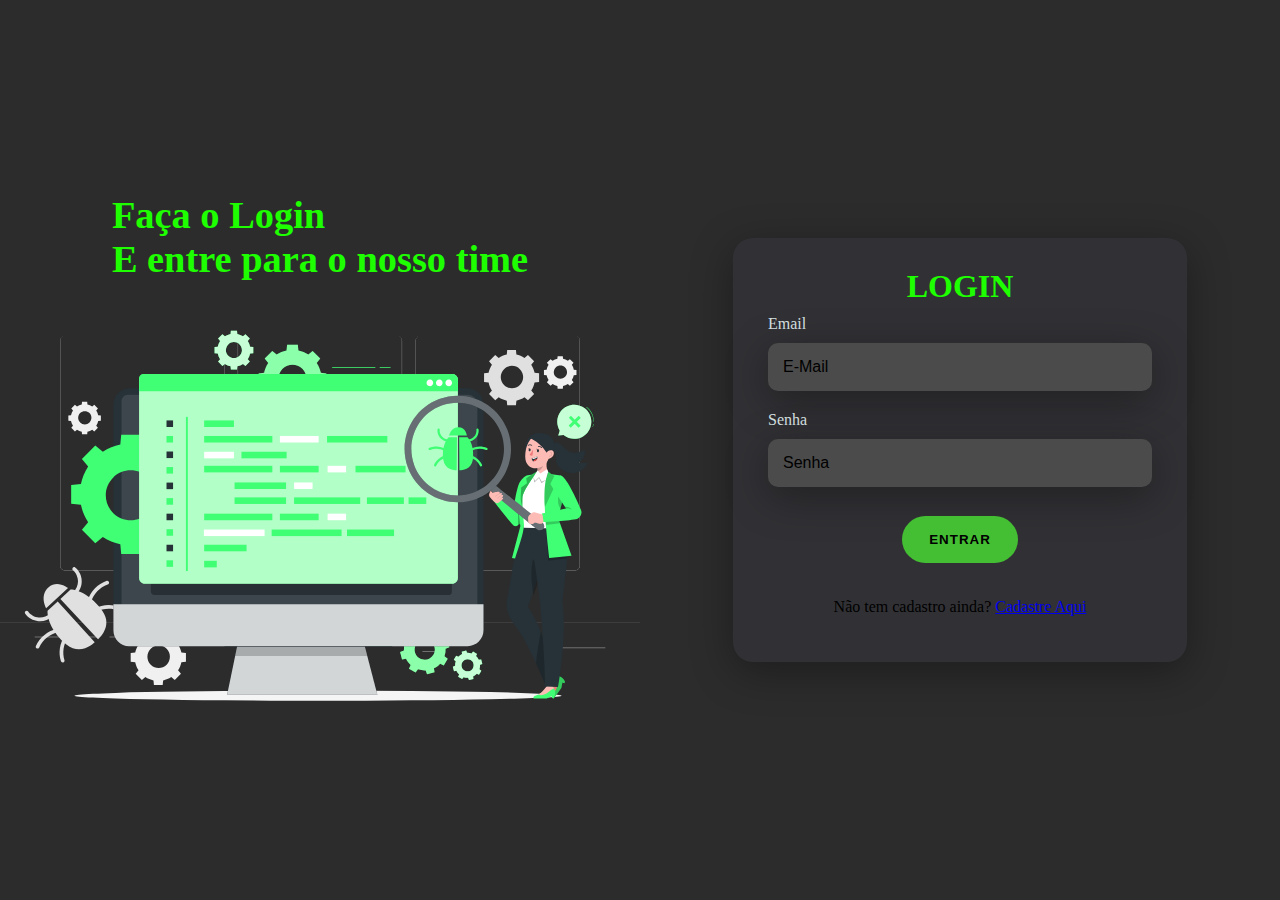
<file: index.html>
<!DOCTYPE html>
<html lang="pt-br">
<head>
    <meta charset="UTF-8">
    <meta name="viewport" content="width=device-width, initial-scale=1.0">
    <link rel="stylesheet" href="estilologin/stylelogin.css">
    <title>Document</title>
</head>
<body>
    <div class="main-login">
        <div class="left-login">
            <h1>Faça o Login <br>E entre para o nosso time</h1>
            <img src="./imagens/software-tester-animate (1).svg" class="left-login-image" alt="">
        </div>
        <form action="php/autentication.php" method="post">
            <div class="right-login">
                <div class="card-login">
                    <h1>LOGIN</h1>
                    <div class="textfield">
                        <label for="email">Email</label>
                        <input type="text" name="email" placeholder="E-Mail">
                    </div>
                    <div class="textfield">
                        <label for="senha">Senha</label>
                        <input type="password" name="senha" placeholder="Senha">
                    </div>
                    <button class="btn-login">entrar</button>
                    <div class="cadastro">
                        <p>Não tem cadastro ainda? <a href="cad_usuario.html">Cadastre Aqui</a></p>
                    </div>
                </div>
            </div>
        </form>
    </div>
</body>
</html>
</file>
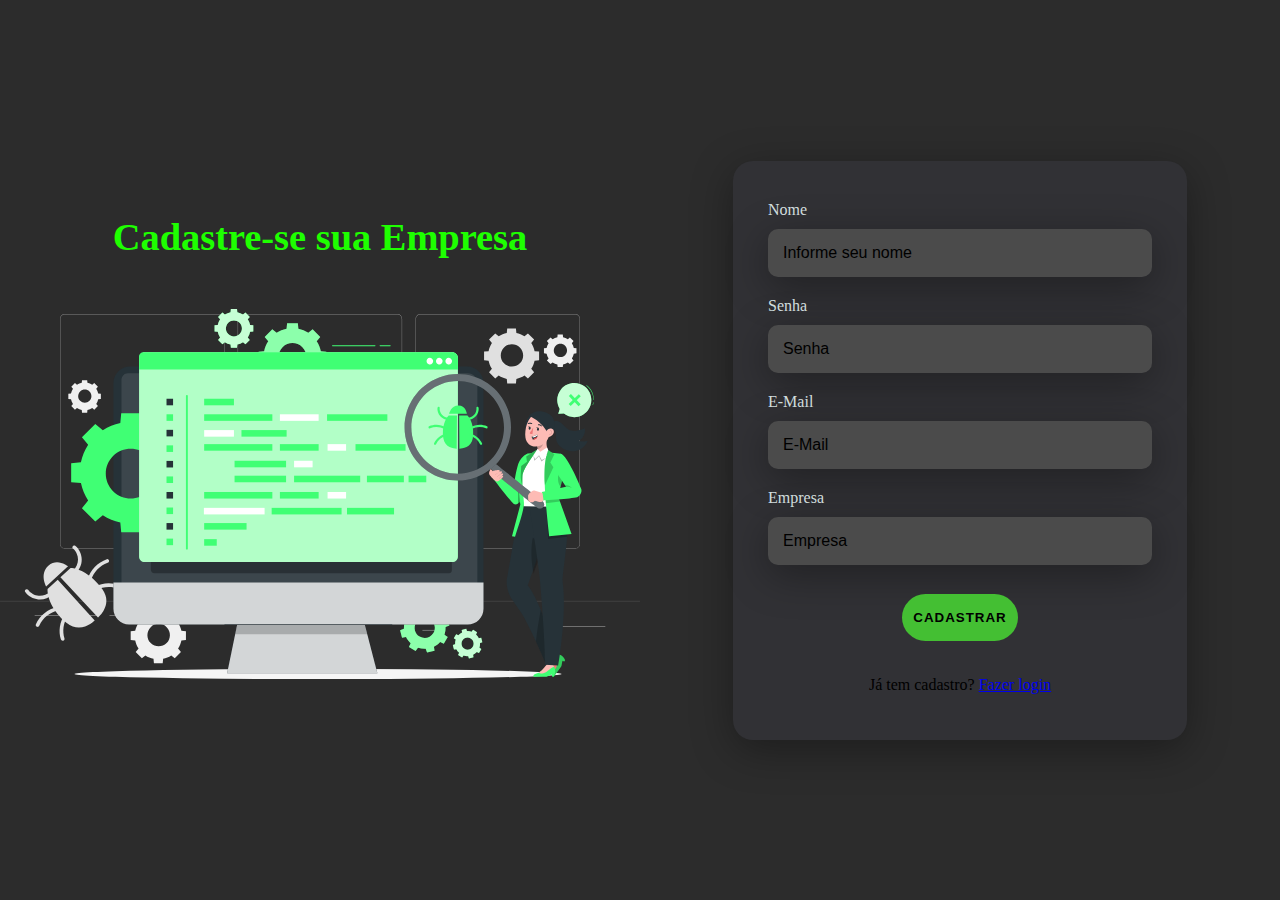
<file: cad_usuario.html>
<!DOCTYPE html>
<html lang="pt-br">

<head>
    <meta charset="UTF-8">
    <meta name="viewport" content="width=device-width, initial-scale=1.0">
    <link rel="stylesheet" href="estilologin/stylelogin.css">
    <title>Document</title>
</head>

<body>
    <div class="main-login">
        <div class="left-login">
            <h1>Cadastre-se sua Empresa</h1>
            <img src="./imagens/software-tester-animate (1).svg" class="left-login-image" alt="">
        </div>
        
        <form id="usu" action="php/cad_usu.php" method="post">
            <div class="right-login">
                <div class="card-login">

                    <div class="textfield">
                        <label for="nome">Nome</label>
                        <input type="text" name="nome" placeholder="Informe seu nome">
                    </div>

                    <div class="textfield">
                        <label for="senha">Senha</label>
                        <input type="password" name="senha" placeholder="Senha">
                    </div>

                    <div class="textfield">
                        <label for="email">E-Mail</label>
                        <input type="text" name="email" placeholder="E-Mail">
                    </div>

                    <div class="textfield">
                        <label for="empresa">Empresa</label>
                        <input type="text" name="empresa" placeholder="Empresa">
                    </div>

                    <button class="btn-login">Cadastrar</button>
                    <div class="cadastro">
                        <p>Já tem cadastro? <a href="index.html">Fazer login</a></p>
                    </div>
                </div>
            </div>
        </form>
    </div>
</body>

</html>
</file>
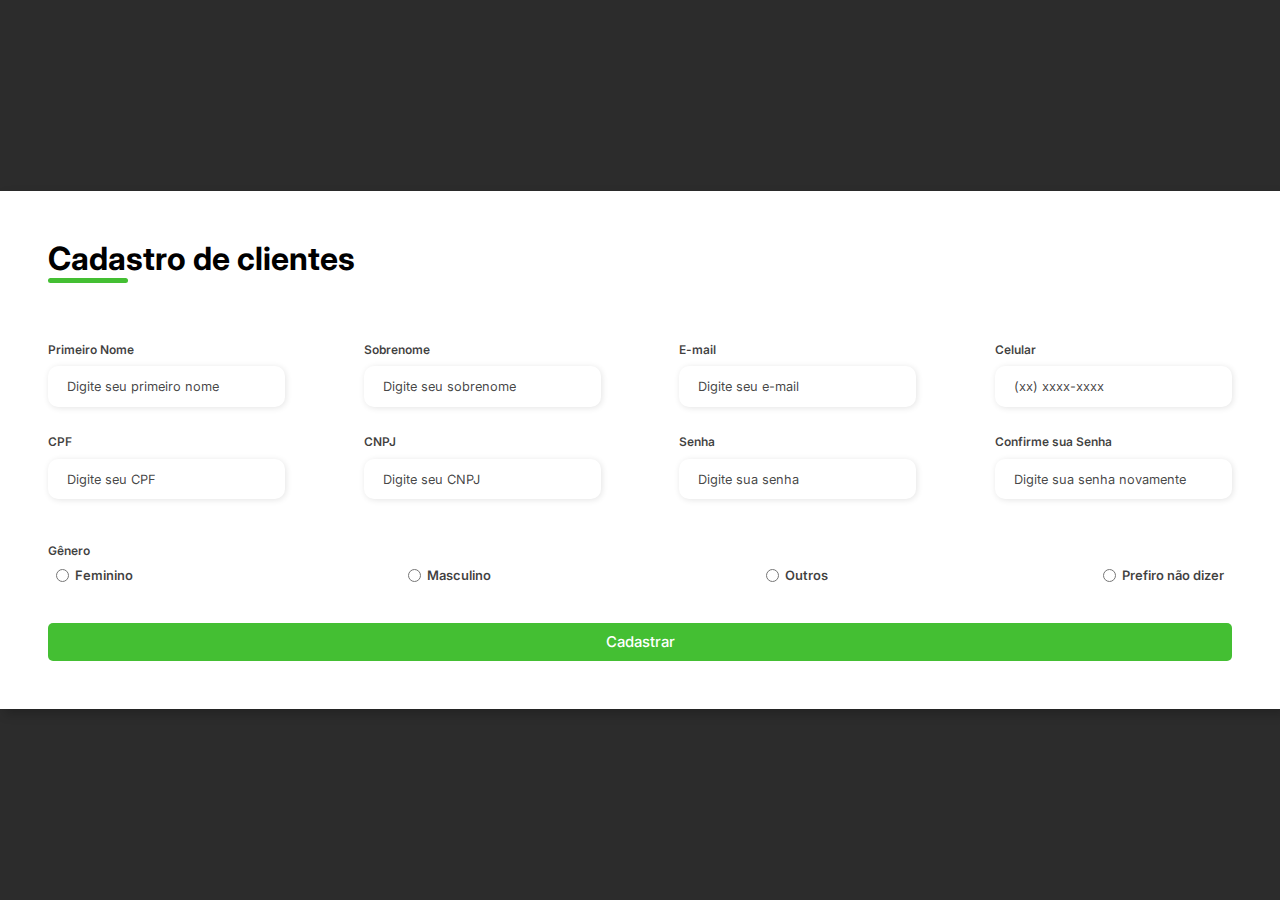
<file: cadastro_de_clientes.html>
<!DOCTYPE html>
<html lang="pt-br">

<head>
    <meta charset="UTF-8">
    <meta http-equiv="X-UA-Compatible" content="IE=edge">
    <meta name="viewport" content="width=device-width, initial-scale=1.0">
    <link rel="stylesheet" href="estilologin/stylecadastro_clientes.css">
    <script defer src="https://cdn.jsdelivr.net/npm/bootstrap@5.3.3/dist/js/bootstrap.bundle.min.js" integrity="sha384-YvpcrYf0tY3lHB60NNkmXc5s9fDVZLESaAA55NDzOxhy9GkcIdslK1eN7N6jIeHz" crossorigin="anonymous"></script>
  </body>
    <title>Cadastro de clientes</title>
</head>

<body>
    <div class="container">
        <div class="form-image">
            <img src="imagens/undraw_undraw_undraw_undraw_undraw_undraw_undraw_undraw_undraw_selectoption_y9cm_mx7w_-2-_vjsk_js62_gghb_35qw_um1m_-1-_cqnl_5lof (1).svg" alt="">
        </div>
        <div class="form">
            <form action="php/cad_cliente.php" method="post">
                <div class="form-header">
                    <div class="title">
                        <h1>Cadastro de clientes</h1>
                    </div>
                </div>

                <div class="input-group">
                    <div class="input-box">
                        <label for="firstname">Primeiro Nome</label>
                        <input id="firstname" type="text" name="firstname" placeholder="Digite seu primeiro nome" required>
                    </div>

                    <div class="input-box">
                        <label for="lastname">Sobrenome</label>
                        <input id="lastname" type="text" name="lastname" placeholder="Digite seu sobrenome" required>
                    </div>
                    <div class="input-box">
                        <label for="email">E-mail</label>
                        <input id="email" type="email" name="email" placeholder="Digite seu e-mail" required>
                    </div>

                    <div class="input-box">
                        <label for="number">Celular</label>
                        <input id="number" type="tel" name="number" placeholder="(xx) xxxx-xxxx" required>
                    </div>

                    <div class="input-box">
                        <label for="cpf">CPF</label>
                        <input id="cpf" type="text" name="cpf" placeholder="Digite seu CPF" required>
                    </div>

                    <div class="input-box">
                        <label for="cnpj">CNPJ</label>
                        <input id="cnpj" type="text" name="cnpj" placeholder="Digite seu CNPJ" required>
                    </div>

                    <div class="input-box">
                        <label for="password">Senha</label>
                        <input id="password" type="password" name="password" placeholder="Digite sua senha" required>
                    </div>


                    <div class="input-box">
                        <label for="confirmPassword">Confirme sua Senha</label>
                        <input id="confirmPassword" type="password" name="confirmPassword" placeholder="Digite sua senha novamente" required>
                    </div>

                </div>

                <div class="gender-inputs">
                    <div class="gender-title">
                        <h6>Gênero</h6>
                    </div>

                    <div class="gender-group">
                        <div class="gender-input">
                            <input id="female" type="radio" name="gender" value="Feminino">
                            <label for="female">Feminino</label>
                        </div>

                        <div class="gender-input">
                            <input id="male" type="radio" name="gender" value="Masculino">
                            <label for="male">Masculino</label>
                        </div>

                        <div class="gender-input">
                            <input id="others" type="radio" name="gender" value="Outros">
                            <label for="others">Outros</label>
                        </div>

                        <div class="gender-input">
                            <input id="none" type="radio" name="gender" value="Não informado">
                            <label for="none">Prefiro não dizer</label>
                        </div>
                    </div>
                </div>

                <div class="continue-button">
                    <button type="submit"><a href="">Cadastrar</a> </button>
                </div>
            </form>
        </div>
    </div>
</body>

</html>
</file>
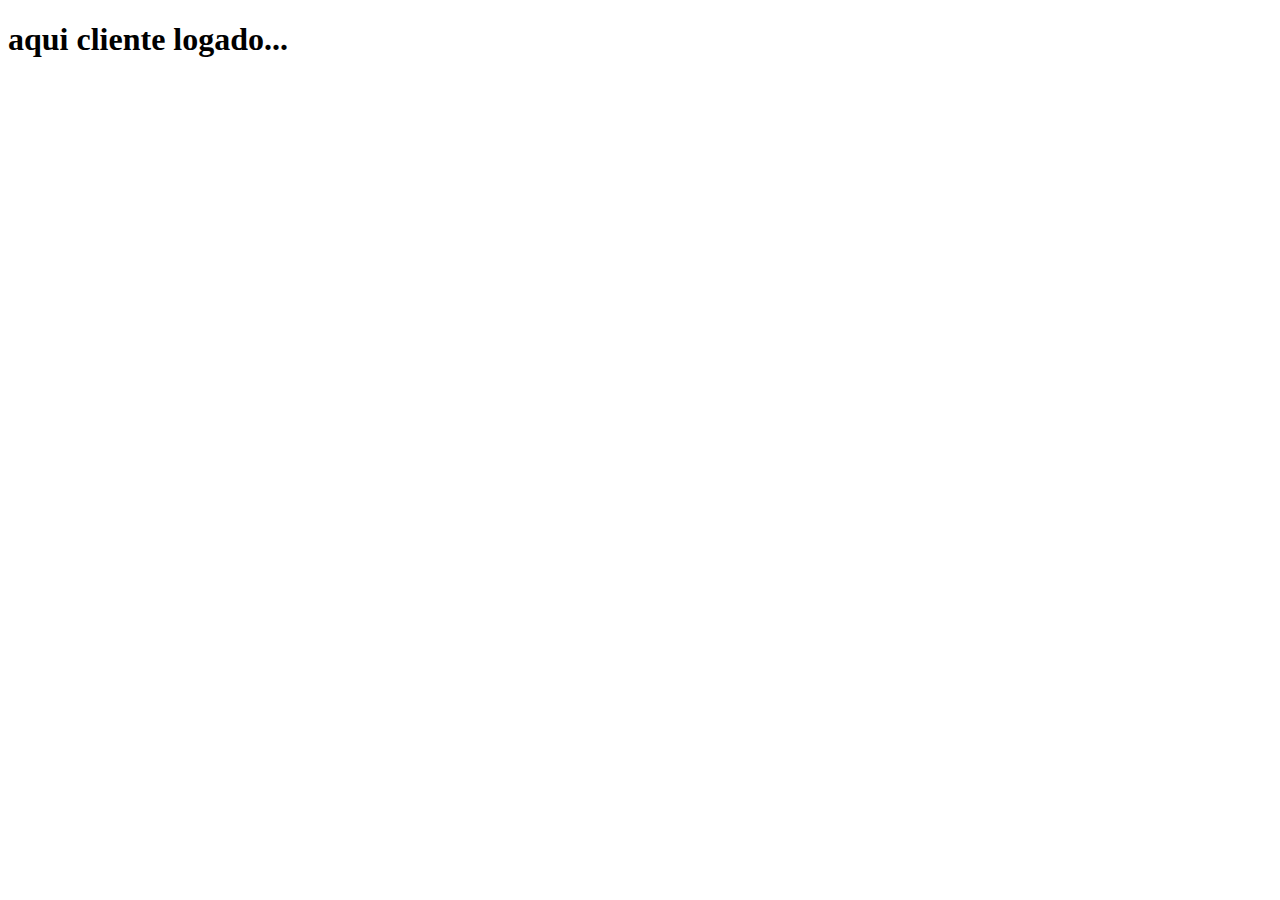
<file: vitrine.html>
<!DOCTYPE html>
<html lang="en">
<head>
    <meta charset="UTF-8">
    <meta name="viewport" content="width=device-width, initial-scale=1.0">
    <title>Document</title>
</head>
<body>
    <h1>aqui cliente logado...</h1>
</body>
</html>
</file>
<file: estilologin/stylelogin.css>
body{
    margin: 0;
}

body > *{
    box-sizing: border-box;
}

.main-login{
    width: 100vw;
    height: 100vh;
    background: #2c2c2c;
    display: flex;
    justify-content: center;
    align-items: center;
}

.left-login{
    width: 50vw;
    height: 100vh;
    display: flex;
    justify-content: center;
    align-items: center;
    flex-direction: column;
}

.left-login>h1{
    font-size: 3vw;
    color: #1eff00;
}

.left-login-image{
    width: 50vw;
}

.right-login{
    width: 50vw;
    height: 100vh;
    display: flex;
    justify-content: center;
    align-items: center;
}

.card-login{
    width: 60%;
    display: flex;
    justify-content: center;
    align-items: center;
    flex-direction: column;
    padding: 30px 35px;
    background: #313135;
    border-radius: 20px;
    box-shadow: 0px 10px 40px #00000056;
}

.card-login>h1{
    color: #1eff00;
    font-weight: 800;
    margin: 0;
}

.textfield{
    width: 100%;
    display: flex;
    flex-direction: column;
    align-items: flex-start;
    justify-content: center;
    margin: 10px 0px;
}

.textfield > input{
    width: 100%;
    border: none;
    border-radius: 10px;
    padding: 15px;
    background: #4b4b4b;
    color: #f0ffffde;
    font-size: 12pt;
    box-shadow: 0px 10px 40px #00000056;
    outline: none;
    box-sizing: border-box;
}

.textfield > label{
    color: #f0ffffde;
    margin-bottom: 10px;
}

.textfield > input::placeholder{
    color: #000000;
}

.btn-login{
    width: 30%;
    padding: 16px 0px;
    margin: 19px;
    border: none;
    border-radius: 9999px;
    text-transform: uppercase;
    font-weight: 600;
    letter-spacing: 1px;
    background: #44bf33;
    cursor: pointer;
    transition: .2s;
}

.btn-login:hover{
    box-shadow: 0px 0px 8px #44bf33;
    transform: scale(1.05);
}


@media only screen and (max-widht: 950px){
    .card-login{
        width: 85%;
    }
}


@media only screen and (max-widht: 600px){
    .mmain-login{
        flex-direction: column;
    }

    .left-login > h1{
        display: none;
    }
    

    .left-login{
        width: 100%;
        height: auto;
    }
    .right-login{
        width: 100%;
        height: auto;
    }

    .left-login-image{
        width: 50vw;
    }

    .card-login{
        width: 90%;
    }
}
</file>
<file: estilologin/stylecadastro_clientes.css>
@import url('https://fonts.googleapis.com/css2?family=Inter:wght@200;300;400;500&family=Open+Sans:wght@300;400;500;600&display=swap');
* {
    padding: 0;
    margin: 0;
    box-sizing: border-box;
    font-family: 'Inter', sans-serif;
}

body {
    width: 100%;
    min-height: 100vh; 
    display: flex;
    justify-content: center;
    align-items: center;
    background: #2c2c2c;
}

.container {
    width: 80%;
    height: 90%; 
    max-height: 600px; 
    display: flex;
    box-shadow: 5px 5px 10px rgba(0, 0, 0, 0.212);
}

.form-image {
    width: 50%;
    display: flex;
    justify-content: center;
    align-items: center;
    background-color: #44bf33;
    padding: 1rem;
}

.form-image img {
    max-width: 100%; 
    height: auto; 
}

.form {
    width: 50%;
    display: flex;
    flex-direction: column;
    justify-content: center;
    align-items: center;
    background-color: #fff;
    padding: 3rem;
}

.form-header {
    margin-bottom: 3rem;
    display: flex;
    justify-content: space-between;
}

.form-header h1::after {
    content: '';
    display: block;
    width: 5rem;
    height: 0.3rem;
    background-color: #44bf33;
    margin: 0 auto;
    position: absolute;
    border-radius: 10px;
}

.input-group {
    display: flex;
    flex-wrap: wrap;
    justify-content: space-between;
    padding: 1rem 0;
}

.input-box {
    display: flex;
    flex-direction: column;
    margin-bottom: 1.1rem;
}

.input-box input {
    margin: 0.6rem 0;
    padding: 0.8rem 1.2rem;
    border: none;
    border-radius: 10px;
    box-shadow: 1px 1px 6px #0000001c;
    font-size: 0.8rem;
}

.input-box input:hover {
    background-color: #eeeeee75;
}

.input-box input:focus-visible {
    outline: 1px solid #44bf33;
}

.input-box label,
.gender-title h6 {
    font-size: 0.75rem;
    font-weight: 600;
    color: #000000c0;
}

.input-box input::placeholder {
    color: #000000be;
}

.gender-group {
    display: flex;
    justify-content: space-between;
    margin-top: 0.62rem;
    padding: 0 .5rem;
}

.gender-input {
    display: flex;
    align-items: center;
}

.gender-input input {
    margin-right: 0.35rem;
}

.gender-input label {
    font-size: 0.81rem;
    font-weight: 600;
    color: #000000c0;
}

.continue-button button {
    width: 100%;
    margin-top: 2.5rem;
    border: none;
    background-color: #44bf33;
    padding: 0.62rem;
    border-radius: 5px;
    cursor: pointer;
}

.continue-button button:hover {
    background-color: #44bf33;
}

.continue-button button a {
    text-decoration: none;
    font-size: 0.93rem;
    font-weight: 500;
    color: #fff;
}

@media screen and (max-width: 1330px) {
    .form-image {
        display: none;
    }
    .container {
        width: auto;
    }
    .form {
        width: 100%;
    }
}

@media screen and (max-width: 1064px) {
    .container {
        width: 90%;
        height: auto;
        max-height: none; 
    }
    .input-group {
        flex-direction: column;
        z-index: 5;
        padding-right: 5rem;
        max-height: 10rem;
        overflow-y: scroll;
        flex-wrap: nowrap;
    }
    .gender-inputs {
        margin-top: 2rem;
    }
    .gender-group {
        flex-direction: column;
    }
    .gender-title h6 {
        margin: 0;
    }
    .gender-input {
        margin-top: 0.5rem;
    }
}
</file>
